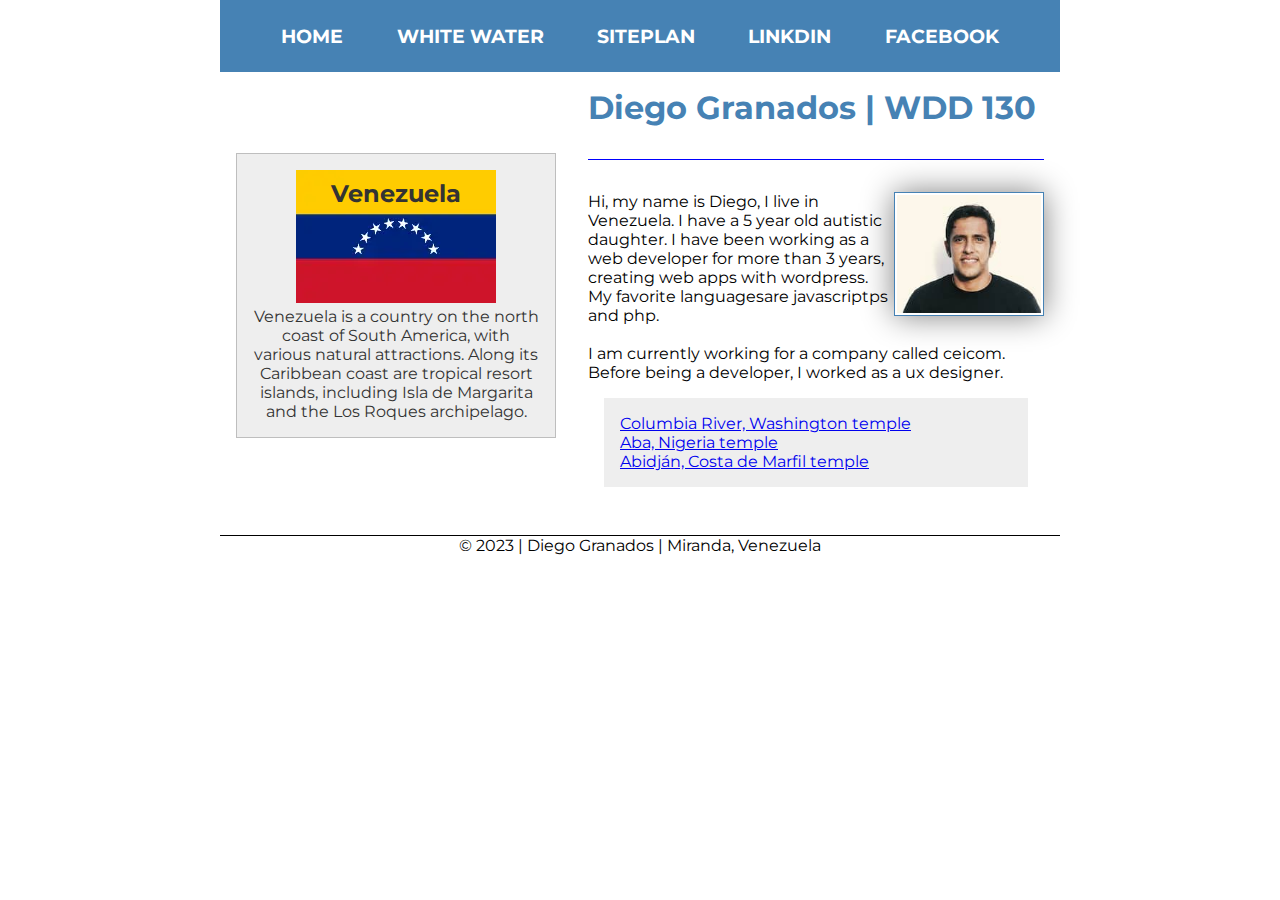
<file: index.html>
<!DOCTYPE html>
<html lang="en">
  <head>
    <meta charset="UTF-8">
    <meta http-equiv="X-UA-Compatible" content="IE=edge">
    <meta name="viewport" content="width=device-width, initial-scale=1.0">
    <title>Diego Granados WDD 130</title>
    <meta
      name="description"
      content="This is the main page for the BYU wdd130 course, created by Diego Granados, "
    >
    <meta name="author" content="Diego Granados">
    <link rel="preconnect" href="https://fonts.googleapis.com">
    <link rel="preconnect" href="https://fonts.gstatic.com" crossorigin>
    <link
      href="https://fonts.googleapis.com/css2?family=Montserrat:wght@300;400;500;600;700;800;900&display=swap"
      rel="stylesheet"
    >
    <link rel="stylesheet" href="./styles/styles.css">
  </head>

  <body>
    <header>
      <nav>
        <a href="#">Home</a>
        <a href="wwr/">White Water</a>
        <a href="wwr/site-plan-rafting.html">Siteplan</a>
        <a
          href="https://www.linkedin.com/in/diego-granados-a3b480213/"
          target="_blank"
          >Linkdin</a
        >
        <a href="https://www.facebook.com/diegogranadoslares/" target="_blank"
          >Facebook</a
        >
      </nav>
    </header>
    <div class="grid">
      <main>
        <h1>Diego Granados | WDD 130</h1>
        <img src="images/profile.jpg" alt="Diego Granados" width="200">
        <p>
          Hi, my name is Diego, I live in Venezuela. I have a 5 year old
          autistic daughter. I have been working as a web developer for more
          than 3 years, creating web apps with wordpress. My favorite languages
          ​​are javascriptps and php.
        </p>
        <br>
        <p>
          I am currently working for a company called ceicom. Before being a
          developer, I worked as a ux designer.
        </p>
        <ul class="box">
          <li>
            <a
              href="https://www.churchofjesuschrist.org/temples/details/columbia-river-washington-temple"
              target="_blank"
              >Columbia River, Washington temple</a
            >
          </li>
          <li>
            <a
              href="https://www.churchofjesuschrist.org/temples/details/aba-nigeria-temple"
              target="_blank"
              >Aba, Nigeria temple</a
            >
          </li>
          <li>
            <a
              href="https://www.churchofjesuschrist.org/temples/details/abidjan-ivory-coast-temple"
              target="_blank"
              >Abidján, Costa de Marfil temple</a
            >
          </li>
        </ul>
      </main>
      <aside class="box">
        <h2>Venezuela</h2>
        <img src="images/venezuela-flag.webp" alt="Venezuela Flag">
        <p>
          Venezuela is a country on the north coast of South America, with
          various natural attractions. Along its Caribbean coast are tropical
          resort islands, including Isla de Margarita and the Los Roques
          archipelago.
        </p>
      </aside>
    </div>

    <footer>
      <p>&copy; 2023 | Diego Granados | Miranda, Venezuela</p>
    </footer>
  </body>
</html>
<!-- last modified: Jan 23th, 2024 -->
</file>
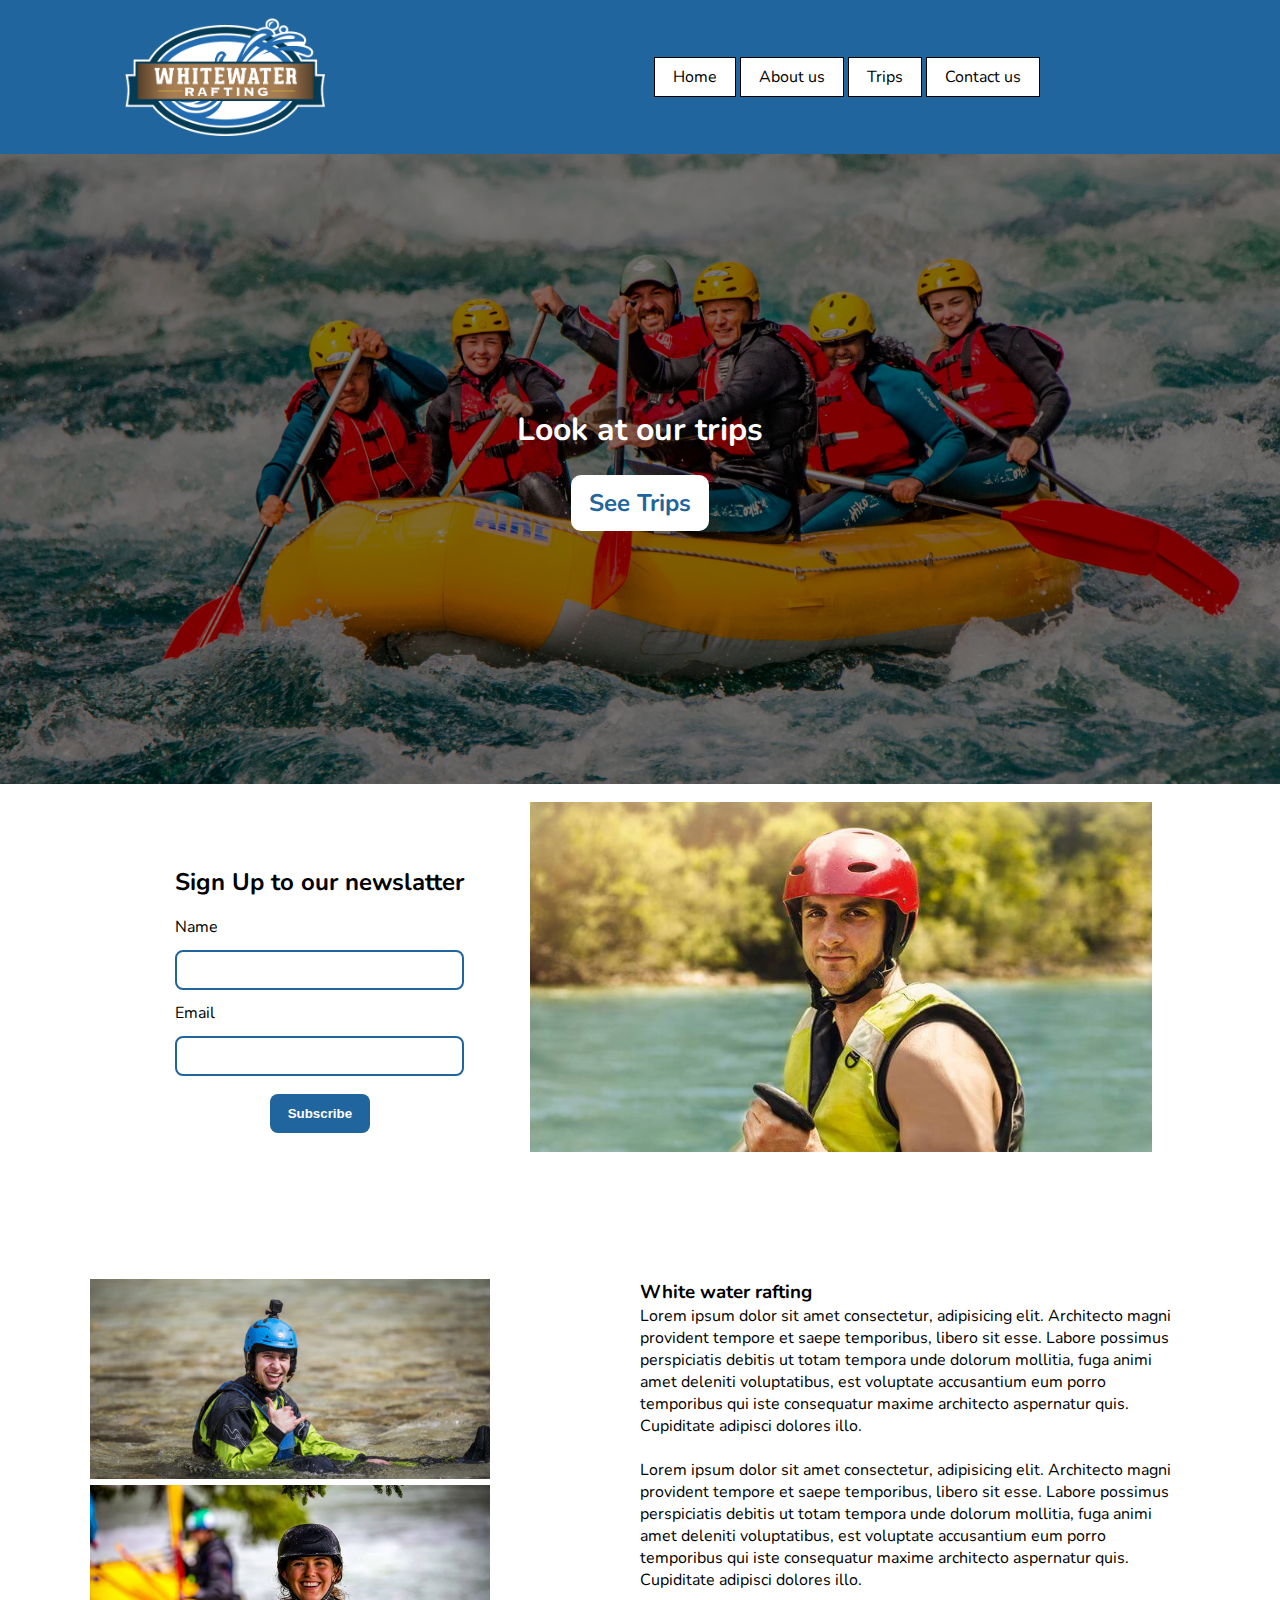
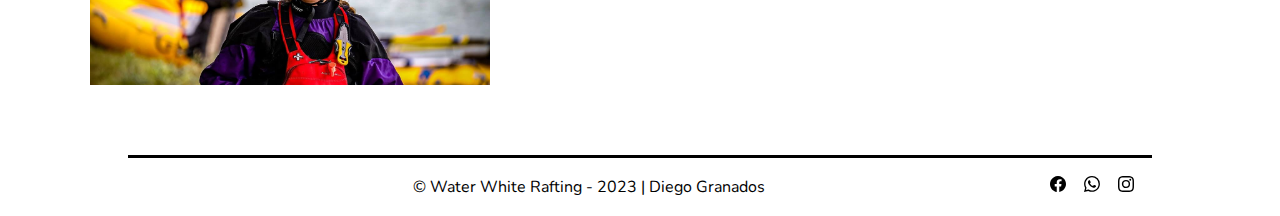
<file: wwr/index.html>
<!DOCTYPE html>
<html lang="en">
<head>
    <meta charset="UTF-8">
    <meta http-equiv="X-UA-Compatible" content="IE=edge">
    <meta name="viewport" content="width=device-width, initial-scale=1.0">
    <title>Whitewater Rafting</title>
    <link rel="stylesheet" href="styles/rafting.css">
    <meta name="description" content="Home Page">
    <meta name="author" content="Diego Granados">
</head>
<body>
    <header>
        <img src="./images/logo.png" alt="">
        <nav>
            <ul>
                <li><a href="index.html">Home</a></li>
                <li><a href="about.html">About us</a></li>
                <li><a href="trips.html">Trips</a></li>
                <li><a href="contact.html">Contact us</a></li>
            </ul>
        </nav>
    </header>
    <main>
        <div id="home">
            <div id="hero">
                <h1>Look at our trips</h1>
                <a href="#" class="btn-primary">See Trips</a>
                <div id="foreground"></div>
            </div>
            <section id="newslatter">    
                <form action="" class="y-padding">
                    <h2>Sign Up to our newslatter</h2>                                
                    <div class="input-fields">
                        <label for="name">Name</label>
                        <input type="text" id="name" name="name">
                        <label for="email">Email</label>
                        <input type="email" id="email" name="email">
                    </div>
                    <button type="submit">Subscribe</button>
                </form>   
                <figure>
                    <img src="./images/employees01.jpg" alt="">
                </figure>                     
            </section>
            <article id="grid-section" class="y-padding">
                <figure class="image-01">
                    <img src="./images/employees02.jpg" alt="">
                </figure>
                <figure class="image-02">
                    <img src="./images/employees03.jpg" alt="">
                </figure>
                <div>
                     <h3>White water rafting</h3>
                    <p>Lorem ipsum dolor sit amet consectetur, adipisicing elit. Architecto magni provident tempore et saepe temporibus, libero sit esse. Labore possimus perspiciatis debitis ut totam tempora unde dolorum mollitia, fuga animi amet deleniti voluptatibus, est voluptate accusantium eum porro temporibus qui iste consequatur maxime architecto aspernatur quis. Cupiditate adipisci dolores illo.</p>
                    <br>
                    <p>Lorem ipsum dolor sit amet consectetur, adipisicing elit. Architecto magni provident tempore et saepe temporibus, libero sit esse. Labore possimus perspiciatis debitis ut totam tempora unde dolorum mollitia, fuga animi amet deleniti voluptatibus, est voluptate accusantium eum porro temporibus qui iste consequatur maxime architecto aspernatur quis. Cupiditate adipisci dolores illo.</p>
                </div>
               
            </article>
        </div>
    </main>
    <footer>
        <p>&copy; Water White Rafting - 2023 | Diego Granados</p>
        <a href="https://www.facebook.com/" target="_blank"><img src="images/facebook.svg"
                alt="facebook logo icon"></a><a href="https://www.whatsapp.com/" target="_blank"><img
                src="images/whatsapp.svg" alt="whatsapp logo icon"></a><a href="https://www.instagram.com/"
            target="_blank"><img src="images/instagram.svg" alt="instagram logo icon"></a>
    </footer>
</body>
</html>
</file>
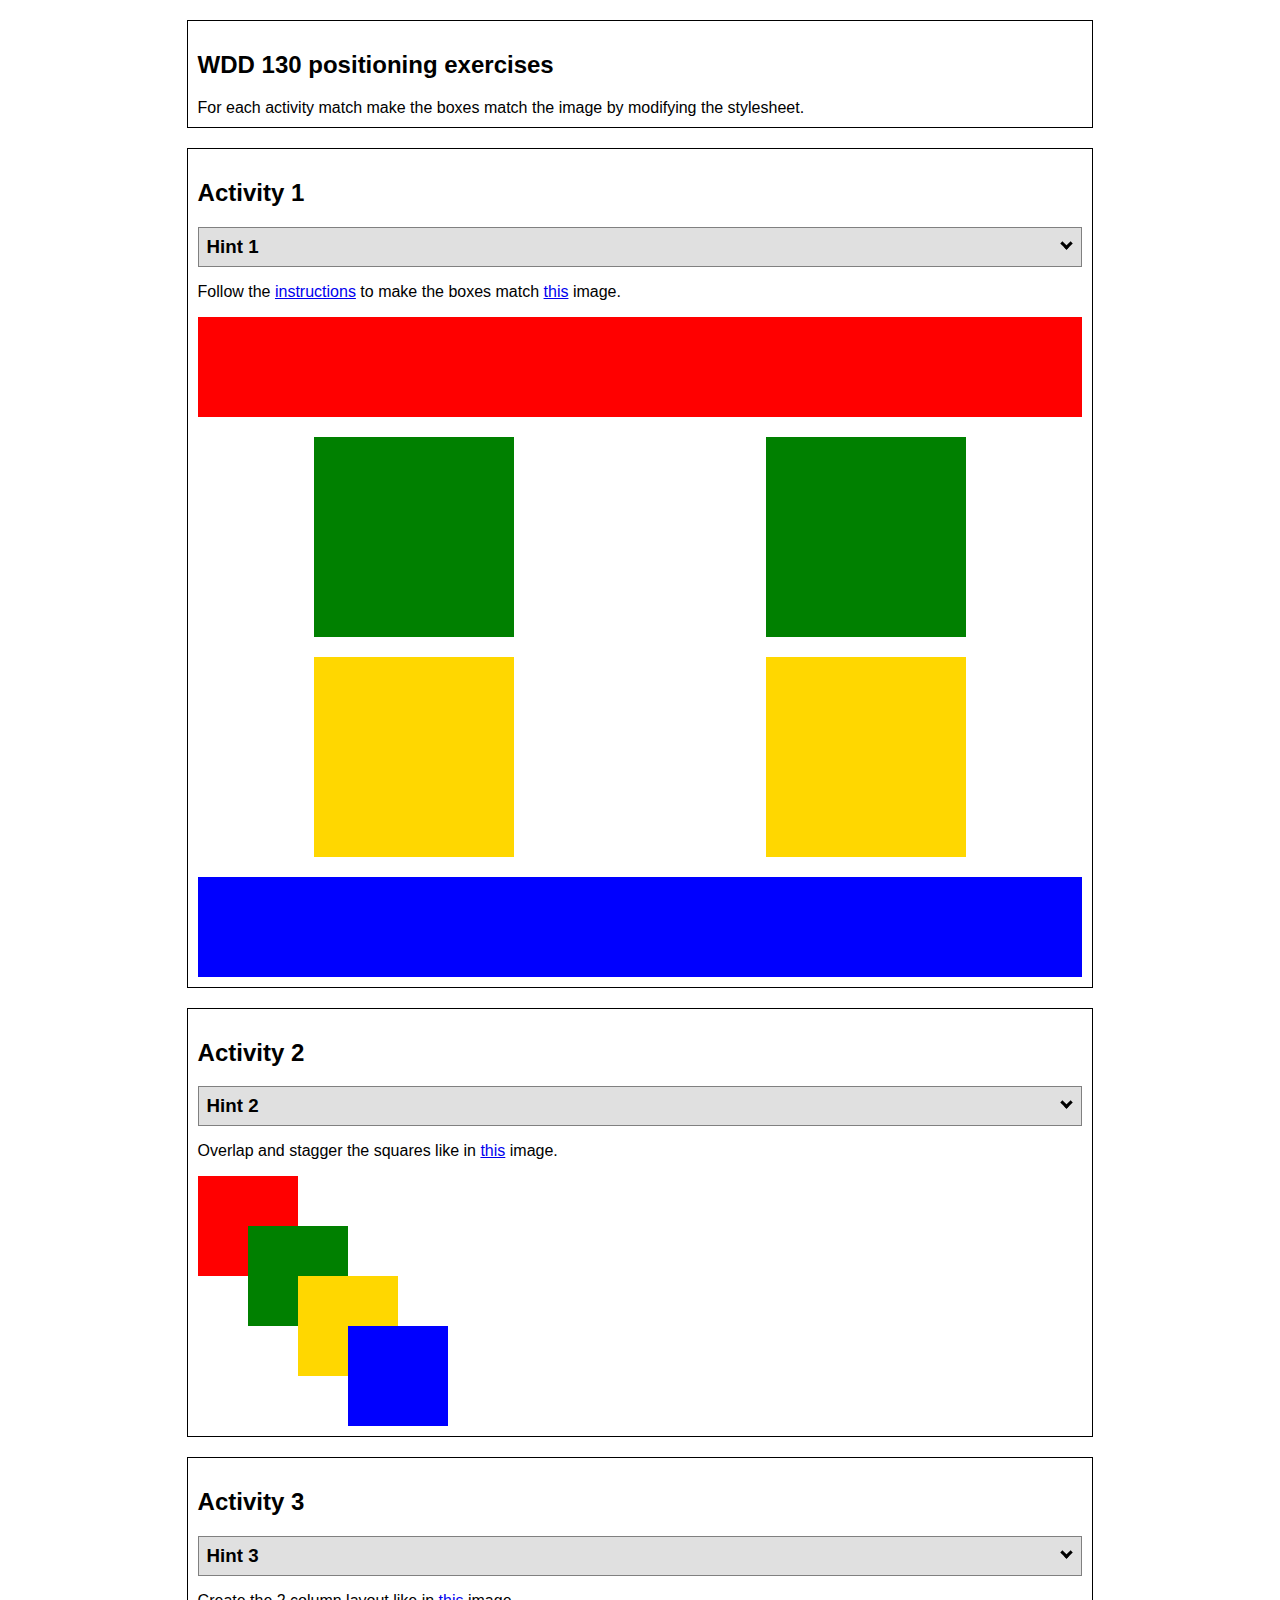
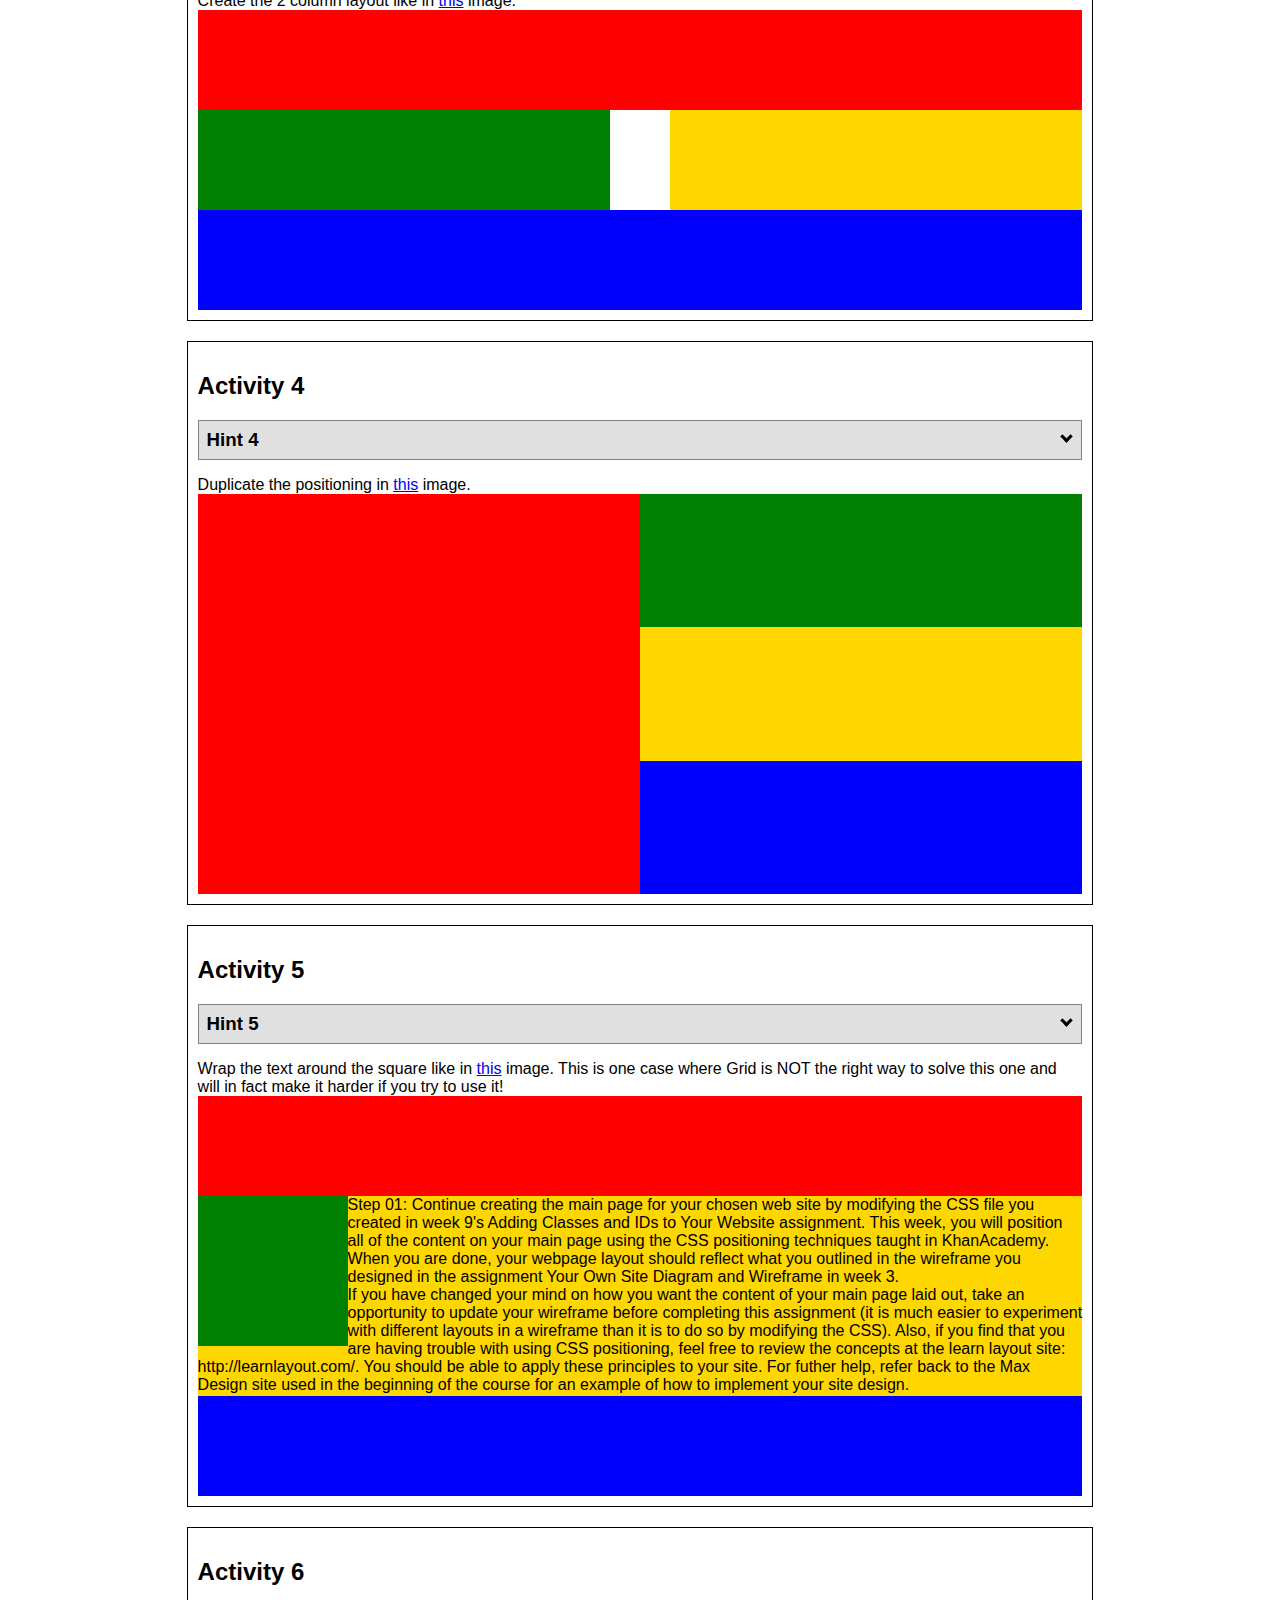
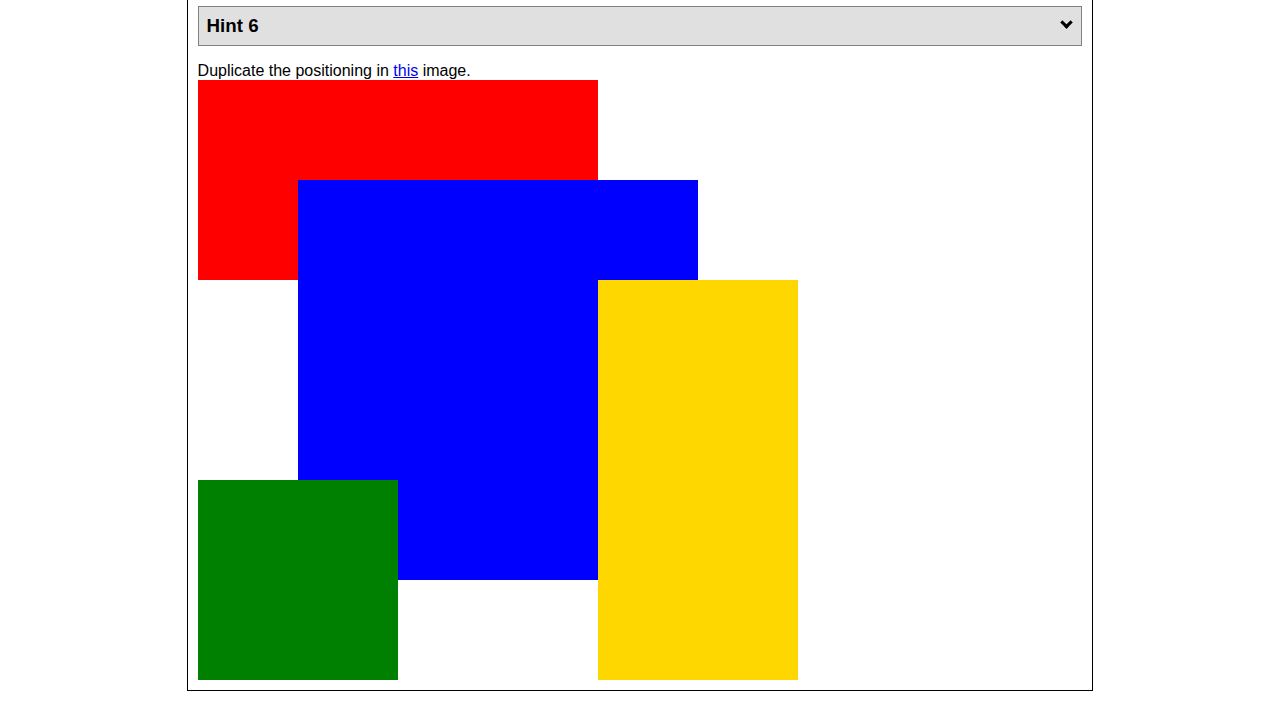
<file: positioning.html>
<!DOCTYPE html>
<html lang="en">
  <head>
    <!-- HTML - Name: positioning.html -->
    <title>Positioning Activity</title>
    <link rel="stylesheet" type="text/css" href="positionstyles.css" />
  </head>
  <body>
    <div class="activity">
      <h2>WDD 130 positioning exercises</h2>
      For each activity match make the boxes match the image by modifying the stylesheet.</div>
    <div class="activity">
      <h2>Activity 1</h2>
      <section class="hint"><input type="checkbox" ><i></i> <h3>Hint 1</h3><div><p>Check out the <a href="https://byui-wdd.github.io/wdd130/activities/w06-css-positioning.html" target="_blank">activity instructions</a> in Ilearn!</p></div></section>
      <p>Follow the <a href="https://byui-wdd.github.io/wdd130/activities/w06-css-positioning.html" target="_blank">instructions</a> to make the boxes match  <a href="https://byui-wdd.github.io/wdd130/images/example1.png" target="_blank">this</a> image.</p>
      <div class="content1" >
        <div class="red1" ></div>
        <div class="green1" ></div>
        <div class="green1" ></div>
        <div class="yellow1"></div>
        <div class="yellow1"></div>
        <div class="blue1"></div>
      </div>
    </div>
    <div class="activity">
      <h2>Activity 2</h2>
      <section class="hint"><input type="checkbox" > <h3>Hint 2</h3><i></i><div>
      <ul>
      <li>grid-template-columns: 50px 50px 50px 50px 50px </li></ul></div></section>
      <p>Overlap and stagger the squares like in <a href="https://byui-wdd.github.io/wdd130/images/example2.png" target="_blank">this</a> image.</p>
      <div class="content2" >
        <div class="red2" ></div>
        <div class="green2" ></div>
        <div class="yellow2"></div>
        <div class="blue2"></div>
      </div>
    </div>
    <div class="activity">
      <h2>Activity 3</h2>
      <section class="hint"><input type="checkbox" > <h3>Hint 3</h3><i></i><div><p>This one is going to be best solved with CSS Grid. Remember to make the boxes the right width first...then start moving them around. </p><h4>Properties used:</h4><ul><li>display:grid;</li><li>grid-template-columns:</li><li>grid-column-gap:</li>
        <li>grid-column:</li>  </ul></div></section>
      Create the 2 column layout like in <a href="https://byui-wdd.github.io/wdd130/images/example3.png" target="_blank">this</a>  image.
      <div class="content3" >
        <div class="red3" ></div>
        <div class="green3" ></div>
        <div class="yellow3"></div>
        <div class="blue3"></div>
      </div>
    </div>
    <div class="activity">
      <h2>Activity 4</h2>
      <section class="hint"><input type="checkbox" > <h3>Hint 4</h3><i></i><div><p>For the others we have been primarily concerned with width. For this one you will need to adjust height as well. </p><h4>Properties used:</h4><ul><li>display:grid;</li><li>grid-template-columns:</li><li>grid-row:</li></ul></div></section>
      Duplicate the positioning in <a href="https://byui-wdd.github.io/wdd130/images/example4.png" target="_blank">this</a> image. 
      <div class="content4" >
        <div class="red4" ></div>
        <div class="green4" ></div>
        <div class="yellow4"></div>
        <div class="blue4"></div>
      </div>
    </div>

    <div class="activity">
      <h2>Activity 5</h2>
      <section class="hint"><input type="checkbox" > <h3>Hint 5</h3><i></i><div><p>Grid is <strong>not</strong> the right way to do this.  In fact there is only one way to really do that...and that is with float. Remember that we float the thing we want the text to wrap around.  Also remember to start by making all the shapes the right size and shape.</p><h4>Properties used:</h4><ul><li>float: left;</li></ul></div></section>
      Wrap the text around the square like in <a href="https://byui-wdd.github.io/wdd130/images/example5.png" target="_blank">this</a> image. This is one case where Grid is NOT the right way to solve this one and will in fact make it harder if you try to use it!
      <div class="content5" >
        <div class="red5" ></div>
        <div class="green5" ></div>
        <div class="yellow5">Step 01: Continue creating the main page for your chosen web site by modifying the CSS file you created in week 9's Adding Classes and IDs to Your Website assignment. This week, you will position all of the content on your main page using the CSS positioning techniques taught in KhanAcademy. When you are done, your webpage layout should reflect what you outlined in the wireframe you designed in the assignment Your Own Site Diagram and Wireframe in week 3. <br />
          If you have changed your mind on how you want the content of your main page laid out, take an opportunity to update your wireframe before completing this assignment (it is much easier to experiment with different layouts in a wireframe than it is to do so by modifying the CSS). Also, if you find that you are having trouble with using CSS positioning, feel free to review the concepts at the learn layout site: http://learnlayout.com/. You should be able to apply these principles to your site. For futher help, refer back to the Max Design site used in the beginning of the course for an example of how to implement your site design.</div>
        <div class="blue5"></div>
      </div>
    </div>
    <div class="activity">
      <h2>Activity 6</h2>
      <section class="hint"><input type="checkbox" > <h3>Hint 6</h3><i></i><div><p>This one is all about visualizing the grid behind the layout. If you are having a hard time doing that first: all the sizes are even multiples of 100, and second here is another example with the lines drawn: <a href="https://byui-wdd.github.io/wdd130/images/example6-hint.png" target="_blank">example 6 with lines</a>. For this one you will find it easiest if you use px for the column width. You can also use <kbd>z-index</kbd> to control the element layering.    </p><h4>Properties used:</h4><ul><li>display:grid;</li><li>grid-template-columns:</li><li>grid-column:</li><li>grid-row:</li><li><a href="https://www.w3schools.com/cssref/pr_pos_z-index.asp" target="_blank">z-index:</a></li></ul></div></section>
      Duplicate the positioning in <a href="https://byui-wdd.github.io/wdd130/images/example6.png" target="_blank">this</a> image.
      <div class="content6" >
        <div class="red6" ></div>
        <div class="green6" ></div>
        <div class="yellow6"></div>
        <div class="blue6"></div>
      </div>
    </div>
  </body>
</html>
</file>
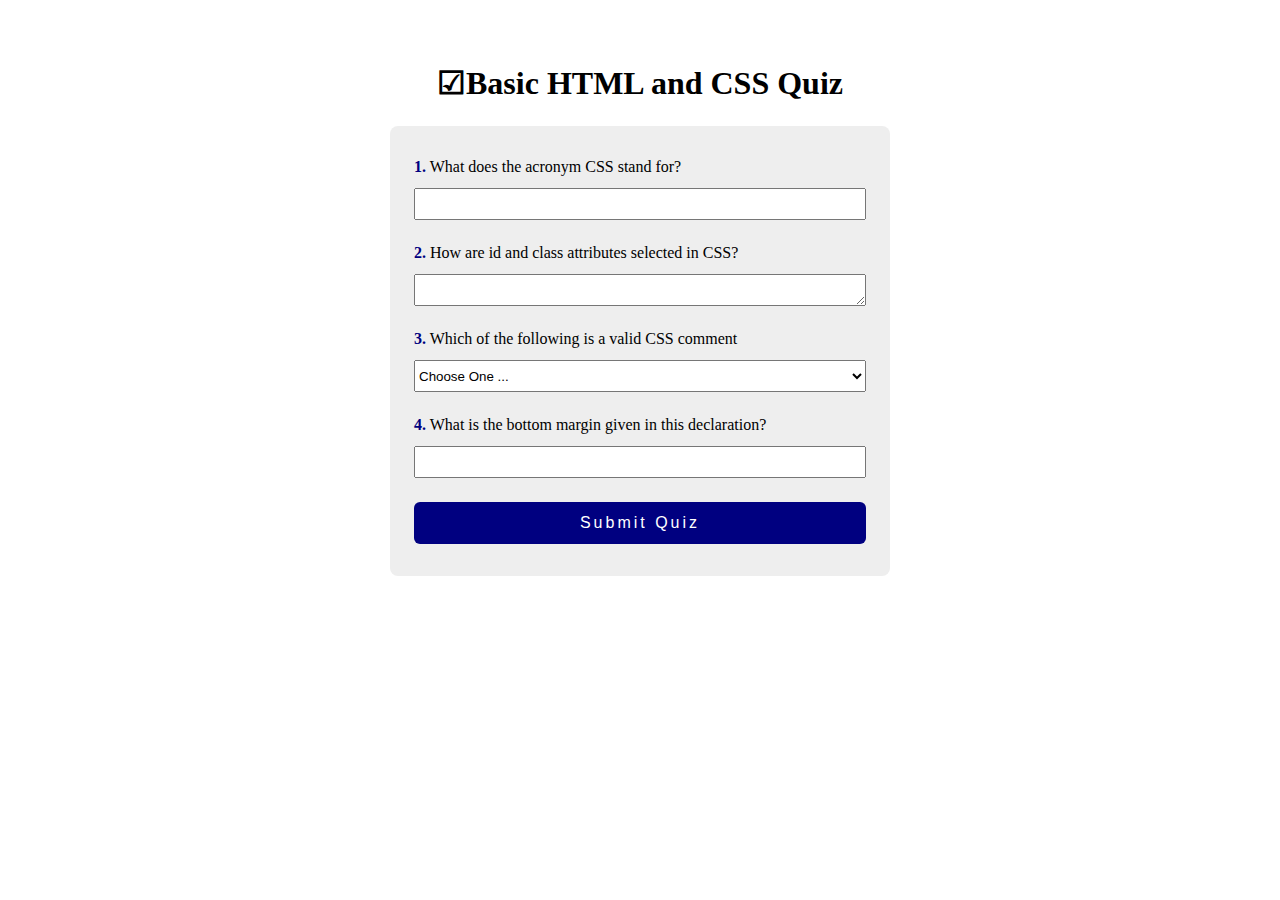
<file: quiz.html>
<!DOCTYPE html>
<html lang="en">

<head>
    <meta charset="UTF-8">
    <meta http-equiv="X-UA-Compatible" content="IE=edge">
    <meta name="viewport" content="width=device-width, initial-scale=1.0">
    <title>HTML, CSS, and Quiz</title>
    <link rel="stylesheet" href="styles/quiz.css">
    <meta name="description" content="Simple Quiz Form.">
    <meta name="author" content="Diego Granados">
</head>

<body>
    <h1>&#x2611;Basic HTML and CSS Quiz</h1>
    <form action="/">
        <label for="q1"><span class="bb-text">1.</span> What does the acronym CSS stand for?</label>
        <input type="text" name="q1" id="q1">
        <label for="q2"><span class="bb-text">2.</span> How are id and class attributes selected in CSS?</label>
        <textarea name="q2" id="q2"></textarea>
        <label for="q3"><span class="bb-text">3.</span> Which of the following is a valid CSS comment</label>
        <select name="q3" id="q3">
            <option value="" selected disabled>Choose One ...</option>
            <option value="value1">&lt;!-- this is a comment --&gt;</option>
            <option value="value2">/* this is a comment */</option>
            <option value="value3"># this is a comment</option>
        </select>
        <label for="q4"><span class="bb-text">4.</span> What is the bottom margin given in this declaration?</label>
        <input type="number" name="q4" id="q4">
        <button type="submit">Submit Quiz</button>
    </form>
</body>

</html>
</file>
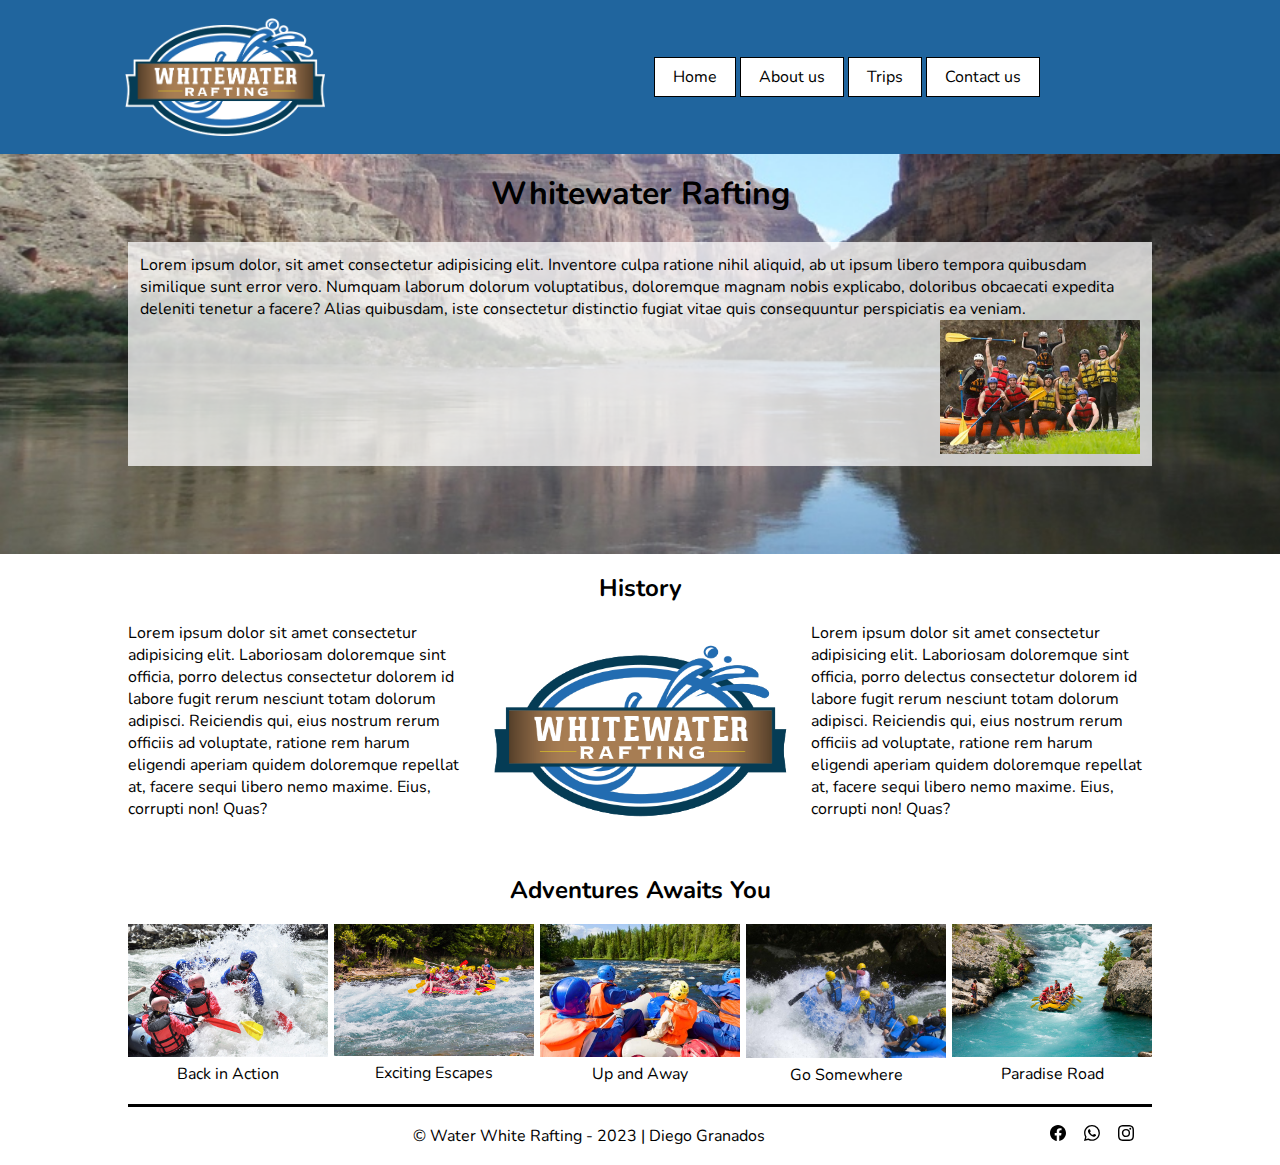
<file: wwr/about.html>
<!DOCTYPE html>
<html lang="en">
  <head>
    <meta charset="UTF-8" />
    <meta http-equiv="X-UA-Compatible" content="IE=edge" />
    <meta name="viewport" content="width=device-width, initial-scale=1.0" />
    <title>About Us - Whitewater Rafting</title>
    <link rel="stylesheet" href="styles/rafting.css" />
    <meta
      name="description"
      content="page to inform users about the company History and services."
    />
    <meta name="author" content="Diego Granados" />
  </head>

  <body>
    <header>
      <img src="./images/logo.png" alt="" />

      <nav>
        <ul>
          <li><a href="index.html">Home</a></li>
          <li><a href="about.html">About us</a></li>
          <li><a href="trips.html">Trips</a></li>
          <li><a href="contact.html">Contact us</a></li>
        </ul>
      </nav>
    </header>
    <main>
      <div class="hero">
        <h1>Whitewater Rafting</h1>
        <article>
          <p>
            Lorem ipsum dolor, sit amet consectetur adipisicing elit. Inventore
            culpa ratione nihil aliquid, ab ut ipsum libero tempora quibusdam
            similique sunt error vero. Numquam laborum dolorum voluptatibus,
            doloremque magnam nobis explicabo, doloribus obcaecati expedita
            deleniti tenetur a facere? Alias quibusdam, iste consectetur
            distinctio fugiat vitae quis consequuntur perspiciatis ea veniam.
          </p>
          <figure>
            <img
              src="images/happy-people.jpg"
              alt="Group of people happy posing to camera after rafting"
            />
          </figure>
        </article>
      </div>
      <section class="history">
        <h2>History</h2>
        <p>
          Lorem ipsum dolor sit amet consectetur adipisicing elit. Laboriosam
          doloremque sint officia, porro delectus consectetur dolorem id labore
          fugit rerum nesciunt totam dolorum adipisci. Reiciendis qui, eius
          nostrum rerum officiis ad voluptate, ratione rem harum eligendi
          aperiam quidem doloremque repellat at, facere sequi libero nemo
          maxime. Eius, corrupti non! Quas?
        </p>
        <img src="images/logo.png" alt="" />
        <p>
          Lorem ipsum dolor sit amet consectetur adipisicing elit. Laboriosam
          doloremque sint officia, porro delectus consectetur dolorem id labore
          fugit rerum nesciunt totam dolorum adipisci. Reiciendis qui, eius
          nostrum rerum officiis ad voluptate, ratione rem harum eligendi
          aperiam quidem doloremque repellat at, facere sequi libero nemo
          maxime. Eius, corrupti non! Quas?
        </p>
      </section>
      <section class="adventures">
        <h2>Adventures Awaits You</h2>
        <div class="adventures_pics">
          <figure>
            <img
              src="images/rafting-01.jpg"
              alt="group of people rafting in troubled waters"
            />
            <figcaption>Back in Action</figcaption>
          </figure>
          <figure>
            <img
              src="images/rafting-02.jpg"
              alt="group of people rafting in calm water"
            />
            <figcaption>Exciting Escapes</figcaption>
          </figure>
          <figure>
            <img
              src="images/rafting-03.jpg"
              alt="group of people rafting in troubled waters"
            />
            <figcaption>Up and Away</figcaption>
          </figure>
          <figure>
            <img
              src="images/rafting-04.jpg"
              alt="group of people rafting in troubled waters"
            />
            <figcaption>Go Somewhere</figcaption>
          </figure>
          <figure>
            <img
              src="images/rafting-05.jpg"
              alt="group of people rafting in calm water down the river"
            />
            <figcaption>Paradise Road</figcaption>
          </figure>
        </div>
      </section>
    </main>
    <footer>
      <p>&copy; Water White Rafting - 2023 | Diego Granados</p>
      <a href="https://www.facebook.com/" target="_blank"
        ><img src="images/facebook.svg" alt="facebook logo icon" /></a
      ><a href="https://www.whatsapp.com/" target="_blank"
        ><img src="images/whatsapp.svg" alt="whatsapp logo icon" /></a
      ><a href="https://www.instagram.com/" target="_blank"
        ><img src="images/instagram.svg" alt="instagram logo icon"
      /></a>
    </footer>
  </body>
</html>
</file>
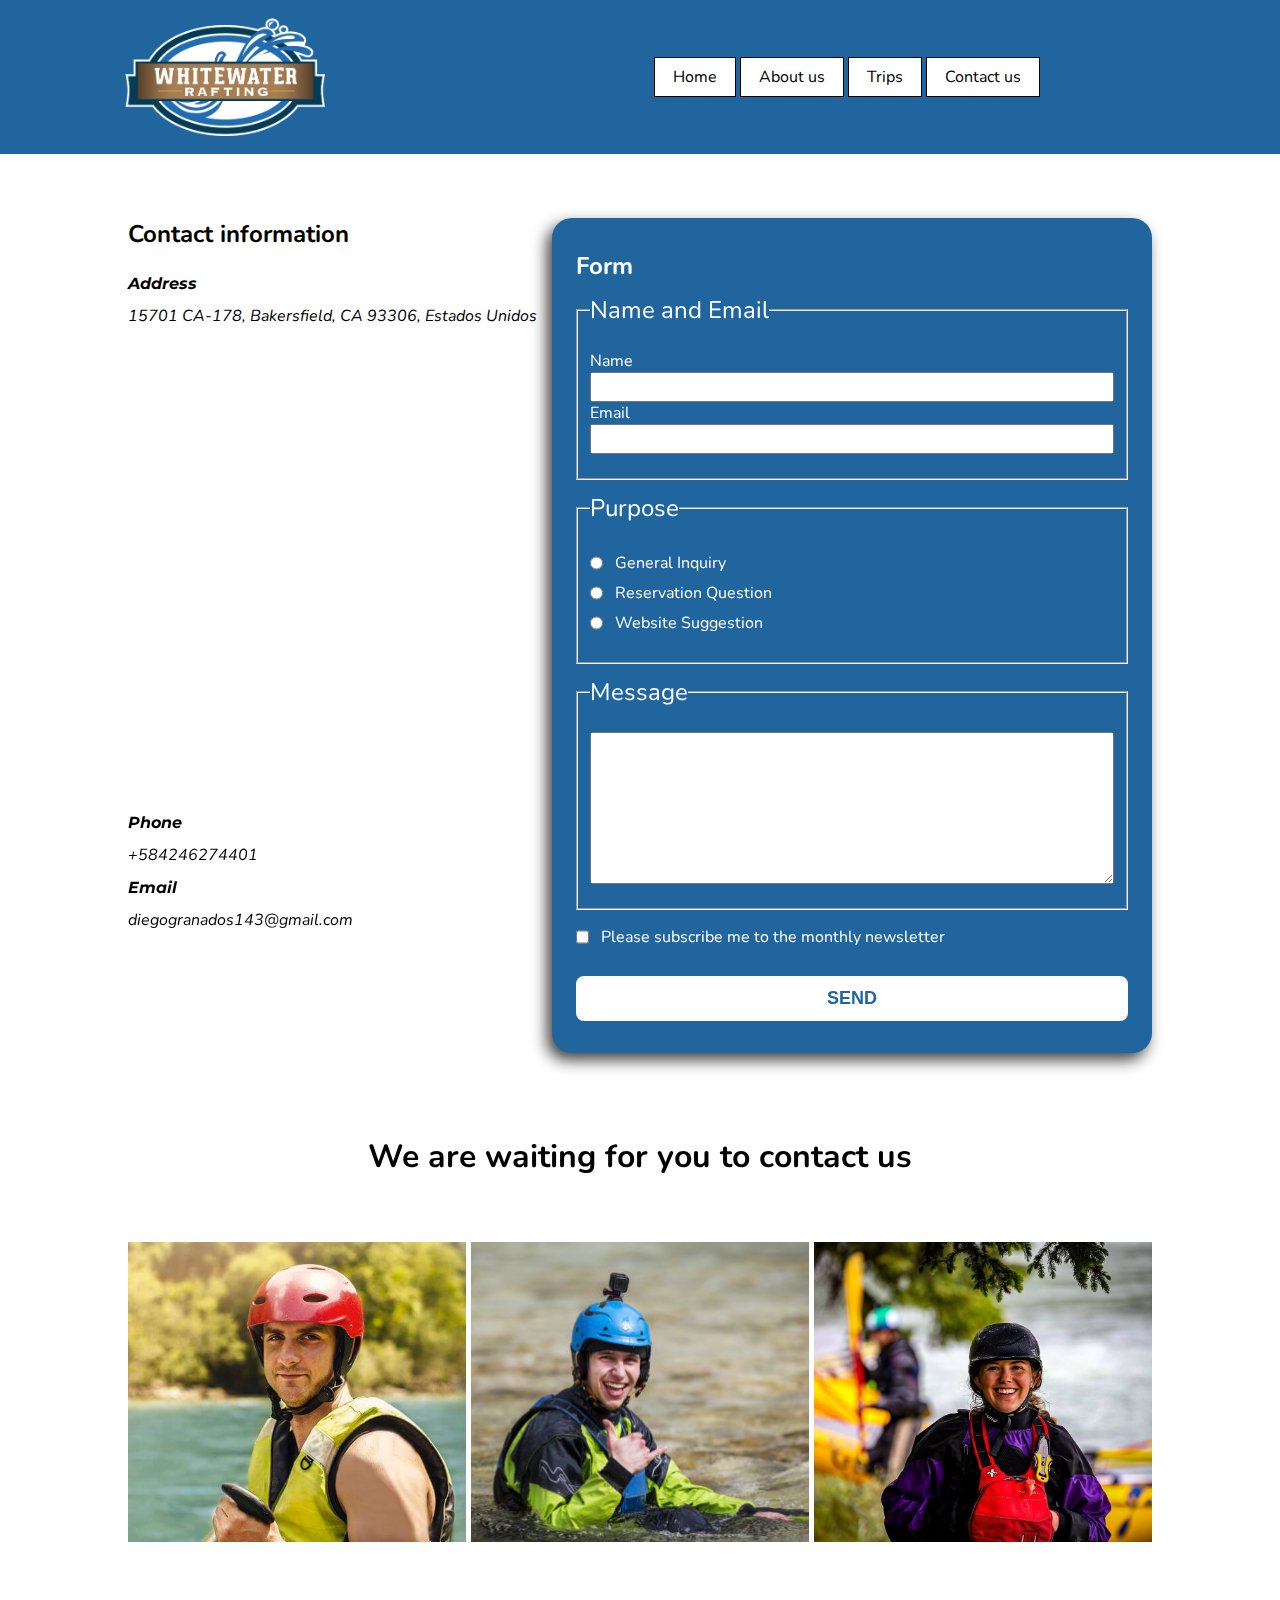
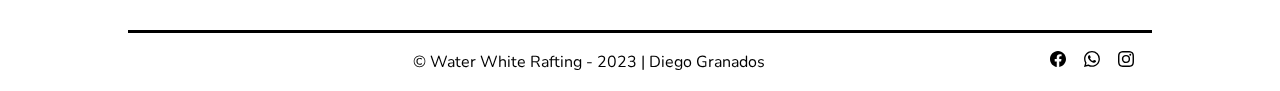
<file: wwr/contact.html>
<!DOCTYPE html>
<html lang="en">
<head>
    <meta charset="UTF-8">
    <meta http-equiv="X-UA-Compatible" content="IE=edge">
    <meta name="viewport" content="width=device-width, initial-scale=1.0">
    <title>Contact Whitewater Rafting</title>
    <link rel="stylesheet" href="styles/rafting.css">
    <meta name="description" content="Page for the user to contact the company.">
    <meta name="author" content="Diego Granados">
</head>
<body>
    <header>
        <img src="./images/logo.png" alt="">
        <nav>
            <ul>
                <li><a href="index.html">Home</a></li>
                <li><a href="about.html">About us</a></li>
                <li><a href="trips.html">Trips</a></li>
                <li><a href="contact.html">Contact us</a></li>
            </ul>
        </nav>
    </header>
    <main>
        <div id="contact-page">
            <div class="information-column">
                <h2>Contact information</h2>
                <address>
                    <span class="info-header">Address</span>
                    <p>15701 CA-178, Bakersfield, CA 93306, Estados Unidos</p>
                    <iframe
                        src="https://www.google.com/maps/embed?pb=!1m18!1m12!1m3!1d3251.215133193555!2d-118.81873549999999!3d35.4247004!2m3!1f0!2f0!3f0!3m2!1i1024!2i768!4f13.1!3m3!1m2!1s0x80ea7180b2f54c37%3A0xaef0fcc2b75c909d!2s15701%20CA-178%2C%20Bakersfield%2C%20CA%2093306%2C%20EE.%20UU.!5e0!3m2!1ses-419!2sve!4v1677972224210!5m2!1ses-419!2sve"
                        width="600" height="450" style="border:0;" allowfullscreen="" loading="lazy"
                        referrerpolicy="no-referrer-when-downgrade"></iframe>
                    <span class="info-header">Phone</span>
                    <span>+584246274401</span>
                    <span class="info-header">Email</span>
                    <span>diegogranados143@gmail.com</span>
                </address>
            </div>
            <div class="form-column">
                <h2>Form</h2>
                <form action="">
                    <fieldset>
                        <legend>Name and Email</legend>
                        <label for="name">Name</label>
                        <input type="text" name="name" id="name">
                        <label for="email">Email</label>
                        <input type="email" name="email" id="email">
                    </fieldset>
                    <fieldset id="purpose">
                        <legend>Purpose</legend>
                        <div>
                            <input type="radio" id="purposeChoice1" name="purpose" value="General Inquiry">
                            <label for="purposeChoice1">General Inquiry</label>
                        </div>
                        <div>
                            <input type="radio" id="purposeChoice2" name="purpose" value="Reservation Question">
                            <label for="purposeChoice2">Reservation Question</label>
                        </div>
                        <div>
                            <input type="radio" id="purposeChoice3" name="purpose" value="Website Suggestion">
                            <label for="purposeChoice3">Website Suggestion</label>
                        </div>
                    </fieldset>
                    <fieldset>
                        <legend>Message</legend>
                        <textarea name="message" id="message" rows="10"></textarea>
                    </fieldset>
                    <div id="checkbox-container">
                        <input type="checkbox" id="newsletter" value="subscribe">
                        <label for="newsletter">Please subscribe me to the monthly newsletter</label>
                    </div>
                    <div>
                        <button type="submit">Send</button>
                    </div>
                </form>
            </div>
        </div>
        <section id="employees">
            <h3>We are waiting for you to contact us</h3>
            <div class="image-container">
                <figure>
                    <img src="./images/employees01.jpg" alt="">
                </figure>
                <figure>
                    <img src="./images/employees02.jpg" alt="">
                </figure>
                <figure>
                    <img src="./images/employees03.jpg" alt="">
                </figure>
            </div>
        </section>
    </main>
    <footer>
        <p>&copy; Water White Rafting - 2023 | Diego Granados</p>
        <a href="https://www.facebook.com/" target="_blank"><img src="images/facebook.svg"
                alt="facebook logo icon"></a><a href="https://www.whatsapp.com/" target="_blank"><img
                src="images/whatsapp.svg" alt="whatsapp logo icon"></a><a href="https://www.instagram.com/"
            target="_blank"><img src="images/instagram.svg" alt="instagram logo icon"></a>
    </footer>
</body>

</html>
</file>
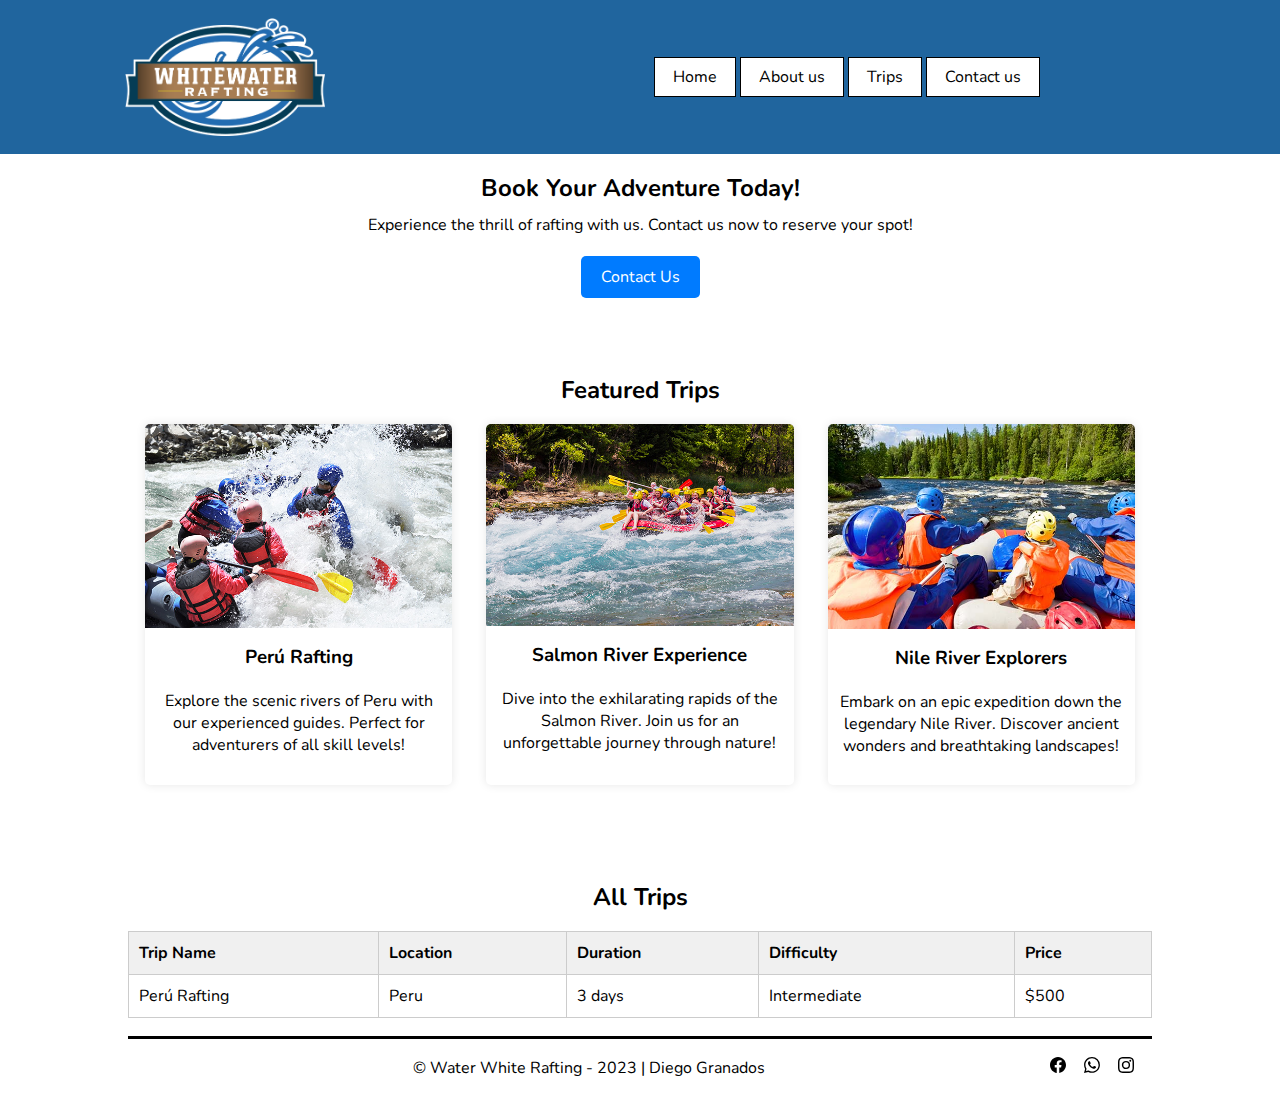
<file: wwr/trips.html>
<!DOCTYPE html>
<html lang="en">
  <head>
    <meta charset="UTF-8">
    <meta http-equiv="X-UA-Compatible" content="IE=edge">
    <meta name="viewport" content="width=device-width, initial-scale=1.0">
    <title>Whitewater Rafting | Trips</title>
    <link rel="stylesheet" href="styles/rafting.css">
    <meta name="description" content="Trips Page">
    <meta name="author" content="Diego Granados">
  </head>
  <body>
    <header>
      <img src="./images/logo.png" alt="" />
      <nav>
        <ul>
          <li><a href="index.html">Home</a></li>
          <li><a href="about.html">About us</a></li>
          <li><a href="trips.html">Trips</a></li>
          <li><a href="contact.html">Contact us</a></li>
        </ul>
      </nav>
    </header>
    <main id="trips">
      <!-- Call to Action -->
      <section class="cta">
        <h2>Book Your Adventure Today!</h2>
        <p>
          Experience the thrill of rafting with us. Contact us now to reserve
          your spot!
        </p>
        <a href="contact.html" class="btn">Contact Us</a>
      </section>

      <!-- Trip Descriptions -->
      <section>
        <h2>Featured Trips</h2>
        <div class="trip-description">
          <div class="trip">
            <img src="images/rafting-01.jpg" alt="Trip 1">
            <h3>Perú Rafting</h3>
            <p>
              Explore the scenic rivers of Peru with our experienced guides.
              Perfect for adventurers of all skill levels!
            </p>
          </div>
          <div class="trip">
            <img src="images/rafting-02.jpg" alt="Trip 2">
            <h3>Salmon River Experience</h3>
            <p>
              Dive into the exhilarating rapids of the Salmon River. Join us for
              an unforgettable journey through nature!
            </p>
          </div>
          <div class="trip">
            <img src="images/rafting-03.jpg" alt="Trip 3">
            <h3>Nile River Explorers</h3>
            <p>
              Embark on an epic expedition down the legendary Nile River.
              Discover ancient wonders and breathtaking landscapes!
            </p>
          </div>
        </div>
      </section>

      <!-- Table Outlining Available Trips -->
      <section class="trip-table">
        <h2>All Trips</h2>
        <table>
          <tr>
            <th>Trip Name</th>
            <th>Location</th>
            <th>Duration</th>
            <th>Difficulty</th>
            <th>Price</th>
          </tr>
          <tr>
            <td>Perú Rafting</td>
            <td>Peru</td>
            <td>3 days</td>
            <td>Intermediate</td>
            <td>$500</td>
          </tr>
          <!-- Additional trip rows -->
        </table>
      </section>
    </main>
    <footer>
      <p>&copy; Water White Rafting - 2023 | Diego Granados</p>
      <a href="https://www.facebook.com/" target="_blank"
        ><img src="images/facebook.svg" alt="facebook logo icon"></a
      ><a href="https://www.whatsapp.com/" target="_blank"
        ><img src="images/whatsapp.svg" alt="whatsapp logo icon"></a
      ><a href="https://www.instagram.com/" target="_blank"
        ><img src="images/instagram.svg" alt="instagram logo icon"></a>
    </footer>
  </body>
</html>
</file>
<file: styles/styles.css>
* {
  margin: 0;
  padding: 0;
  box-sizing: border-box;
}

body {
  font-family: "Montserrat", sans-serif;
  font-size: 16px;
}

header,
footer,
.grid {
  max-width: 840px;
  margin: 0 auto;
}

nav {
  background-color: steelblue;
  padding: 1rem;
  display: flex;
  justify-content: space-evenly;
  align-items: center;
}

nav a {
  color: #fff;
  display: block;
  padding: 0.5rem;
  text-decoration: none;
  font-size: 1.2rem;
  font-weight: 700;
  text-transform: uppercase;
  text-align: center;
}

h1 {
  color: steelblue;
  border-bottom: 1px solid blue;
  margin-bottom: 1em;
  padding-bottom: 1em;
}

main img {
  width: 150px;
  height: auto;
  border: 1px solid steelblue;
  padding: 2px;
  box-shadow: 0 0 30px gray;
  float: right;
}
p {
  padding: 0;
}

ul {
  list-style: none;
}

aside {
  width: 20em;
  border: 1px solid rgba(0, 0, 0, 0.2); /* why use rgba instead of hex here? */
  color: #333;
  text-align: center;
  position: relative;
  margin: 1rem;
  padding: 1rem;
  background-color: #eee;
}

aside img {
  width: 200px;
  height: auto;
}

aside h2 {
  position: absolute;
  right: 0;
  left: 0;
  top: 25px;
}

footer {
  margin-top: 1em;
  border-top: 1px solid #000;
  text-align: center;
}

/* Class Selectors */

.box {
  margin: 1rem;
  padding: 1rem;
  background-color: #eee;
}

.grid {
  display: grid;
  align-items: center;
}

main {
  grid-column: 2/3;
  margin: 1rem;
}

aside {
  width: 20rem;
  position: relative;
  grid-area: 1 / 1 / 2 / 2;
}
</file>
<file: wwr/styles/rafting.css>
@import url("https://fonts.googleapis.com/css2?family=Montserrat:wght@300;400;500;600;700;800;900&family=Nunito:wght@200;300;400;500;600;700;800;900&display=swap");

:root {
  --primary-color: #20659e;
  --secondary-color: #7f5e3e;
  --accent1-color: #000000;
  --accent2-color: #fff;

  --heading-font: "Montserrat", sans-serif;
  --paragraph-font: "Nunito", sans-serif;

  --nav-background-color: var(--primary-color);
  --nav-link-color: var(--accent2-color);
  --nav-hover-link-color: var(--accent1-color);
  --nav-hover-background-color: var(--secondary-color);
}

* {
  margin: 0;
  padding: 0;
  box-sizing: border-box;
}

body {
  max-width: 1440px;
  font-family: var(--paragraph-font);
  margin: 0 auto;
}

header {
  background-color: var(--primary-color);
  display: grid;
  grid-template-columns: 1fr 2fr;
  grid-template-rows: 1fr;
  padding: 18px;
}

header img {
  width: 200px;
  height: auto;
  justify-self: center;
}

header nav {
  display: flex;
  justify-content: center;
  align-items: center;
}

header nav ul li {
  display: inline;
  background-color: var(--accent2-color);
  padding: 8px 18px;
  border: 1px solid var(--accent1-color);
  transition: 0.8s;
  margin: 0;
}

header nav ul li:hover {
  background-color: var(--secondary-color);
  border: none;
  color: var(--accent2-color);
}

a {
  text-decoration: none;
  color: inherit;
}

.hero {
  position: relative;
  background-image: url(../images/hero-img.jpeg);
  background-repeat: no-repeat;
  background-size: cover;
  height: 400px;
}

.hero h1,
.hero article {
  position: absolute;
}

.hero h1 {
  left: 0;
  right: 0;
  top: 18px;
  margin: auto;
  width: fit-content;
  height: fit-content;
}

.hero article {
  background-color: rgba(255, 255, 255, 0.75);
  left: 0;
  right: 0;
  top: 0px;
  bottom: 0;
  margin: auto;
  width: 80%;
  height: fit-content;
  padding: 12px;
}

.hero article img {
  float: right;
  width: 200px;
}

section,
footer {
  max-width: 80vw;
  margin: 0 auto;
}

section {
  padding: 18px 0;
  text-align: center;
}

section h2,
section p {
  margin-bottom: 18px;
}

footer {
  display: grid;
  grid-template: 1fr / 90% 1fr 1fr 1fr;
  border-top: 3px solid var(--accent1-color);
  padding: 18px 0;
}

footer p {
  grid-column: 1/2;
  text-align: center;
}

section.history {
  display: grid;
  grid-template-columns: 1fr 1fr 1fr;
  grid-template-rows: 50px 1fr;
}

section.history h2 {
  grid-column: 1/5;
}

section.history img {
  width: 300px;
}

section.history img,
section.history p {
  align-self: center;
  justify-self: center;
  text-align: start;
}

section.adventures {
  display: flex;
  justify-content: center;
  flex-direction: column;
}

section.adventures .adventures_pics {
  display: flex;
  justify-content: space-between;
}

section.adventures .adventures_pics figure img {
  width: 200px;
}

#contact-page {
  max-width: 80vw;
  margin: 0 auto;
  display: flex;
  justify-content: space-between;
  padding: 64px 0;
}

#contact-page .information-column h2 {
  margin-bottom: 24px;
}

#contact-page .information-column iframe {
  width: 100%;
  margin-bottom: 12px;
}

#contact-page .information-column address {
  display: flex;
  flex-direction: column;
  gap: 12px;
}

#contact-page .information-column address .info-header {
  font-family: var(--heading-font);
  font-weight: bold;
}

#contact-page .form-column {
  background-color: var(--primary-color);
  padding: 32px 24px;
  border-radius: 20px;
  -webkit-box-shadow: -5px 7px 15px 0px rgba(0, 0, 0, 0.75);
  -moz-box-shadow: -5px 7px 15px 0px rgba(0, 0, 0, 0.75);
  box-shadow: -5px 7px 15px 0px rgba(0, 0, 0, 0.75);
  width: 600px;
}

#contact-page .form-column label,
#contact-page .form-column legend,
#contact-page .form-column h2 {
  color: var(--accent2-color);
}
#contact-page .form-column legend {
  font-size: 24px;
}

#contact-page .form-column h2 {
  margin-bottom: 12px;
}

#contact-page .form-column fieldset {
  padding: 24px 12px;
  margin-bottom: 12px;
  display: flex;
  flex-direction: column;
}

#contact-page .form-column textarea {
  width: 100%;
}

#contact-page .form-column input {
  height: 30px;
}

#purpose div,
#checkbox-container {
  display: flex;
  align-items: center;
  gap: 12px;
}

#contact-page .form-column div button {
  background-color: var(--accent2-color);
  width: 100%;
  border: none;
  padding: 12px 0;
  margin-top: 24px;
  border-radius: 8px;
  color: var(--primary-color);
  font-weight: bold;
  font-size: 18px;
  text-transform: uppercase;
  cursor: pointer;
  transition: ease all 0.5s;
}

#contact-page .form-column div button:hover {
  background-color: var(--secondary-color);
  color: var(--accent2-color);
}

#employees h3 {
  font-size: 32px;
}

#employees .image-container {
  padding: 64px 0;
  display: flex;
  justify-content: space-between;
}

#employees .image-container figure {
  width: 33%;
}

#employees .image-container figure img {
  width: 100%;
  height: 300px;
  object-fit: cover;
}

#home #hero {
  background-image: url('../images/raf.webp');
  background-repeat: no-repeat;
  background-size: cover;
  background-position: center center;
  width: 100%;
  height: 70vh;
  position: relative;
  display: flex;
  align-items: center;
  justify-content: center;
  flex-direction: column;
  gap: 24px;
}

#home #hero #foreground {
  position: absolute;
  top: 0;
  bottom: 0;
  left: 0;
  right: 0;
  background-color: rgb(0, 0, 0);
  width: 100%;
  height: 100%;
  opacity: 0.5;
}

.btn-primary {
  background-color: var(--accent2-color);
  color: var(--primary-color);
  padding: 12px 18px;
  font-weight: bold;
  font-size: 24px;
  border-radius: 10px;
  z-index: 1;
  transition: all ease 0.5s;
}

.btn-primary:hover {
  -webkit-box-shadow: 0px 2px 29px 0px rgba(0,0,255,1);
  -moz-box-shadow: 0px 2px 29px 0px rgba(0,0,255,1);
  box-shadow: 0px 2px 29px 0px rgba(0,0,255,1);
}

#home #hero h1 {
  color: var(--accent2-color);
  z-index: 1;
}

#home form {
  margin: 0 auto;
  max-width: 1100px;
}

#home form fieldset {
 padding: 24px 12px;
}

#home form fieldset input {
  height: 40px;
 }

.y-padding {
  padding-top: 64px;
  padding-bottom: 64px;
} 

#home #newslatter {
  display: flex;
  gap: 18px;
  justify-content: space-between;
}

#home #newslatter .input-fields {
  display: flex;
  flex-direction: column;
  text-align: left;
  gap: 12px;
}

#home #newslatter .input-fields input {
  height: 40px;
  border-radius: 8px;
  border: 2px solid var(--primary-color);
  padding: 0 18px;
}

#home #newslatter form button {
  margin-top: 18px;
  border: none;
  padding: 12px 18px;
  background-color: var(--primary-color);
  color: var(--accent2-color);
  border-radius: 8px;
  font-weight: bold;
  cursor: pointer;
  transition: all ease 0.5s;
}

#home #newslatter form button:hover {
 background-color: var(--secondary-color);
}

#home #newslatter figure img {
  height: 350px;
}

#home #grid-section {
  display: grid;
  grid-template-columns: 1fr 1fr;
  grid-template-rows: 1fr 1fr;
  margin: 0 auto;
  max-width: 1100px;
}

#home #grid-section .image-01 {
  grid-row: 1/2;
}

#home #grid-section .image-02{
  grid-row: 2/3;
}

#home #grid-section .image-01 img, #home #grid-section .image-02 img {
  width: 400px;
  height: 200px;
  object-fit: cover;
}

#home #grid-section div {
  grid-row: 1/3;
}

/* Call to Action Styles */
#trips .cta {
  text-align: center;
  margin-bottom: 40px;
}

#trips .cta h2 {
  margin-bottom: 10px;
}

#trips .cta p {
  margin-bottom: 20px;
}

#trips .btn {
  display: inline-block;
  padding: 10px 20px;
  background-color: #007bff;
  color: #fff;
  text-decoration: none;
  border-radius: 5px;
}

#trips .btn:hover {
  background-color: #0056b3;
}

/* Trip Descriptions Styles */
.trip-description {
  display: flex;
  justify-content: space-around;
  flex-wrap: wrap;
}

.trip {
  width: 30%;
  margin-bottom: 20px;
  background-color: #fff;
  border-radius: 5px;
  box-shadow: 0 0 10px rgba(0, 0, 0, 0.1);
  overflow: hidden;
}

#trips .trip img {
  width: 100%;
  height: auto;
}

#trips .trip h3,
.trip p {
  padding: 10px;
}

/* Table Styles */
#trips .trip-table {
  margin-top: 40px;
}

#trips table {
  width: 100%;
  border-collapse: collapse;
}

#trips th, td {
  border: 1px solid #ccc;
  padding: 10px;
  text-align: left;
}

#trips th {
  background-color: #f0f0f0;
}
</file>
<file: positionstyles.css>
/* CSS - Name: "positionstyles.css" */
/* Activity 1 styles */
.content1 {
  /* This is the parent of the activity 1 boxes. */
  display: grid;
  grid-template-columns: 1fr 1fr;
  grid-gap: 20px;  
  justify-items: center;
}

.red1 { 
  width: 100%; 
  height: 100px; 
  background-color: red;
  grid-column: 1/3;

} 
.green1 {
  width: 200px; 
  height: 200px; 
  background-color: green;
  justify-self: center;
} 

.yellow1 {
  width: 200px; 
  height: 200px; 
  background-color: gold;
  justify-self: center; 
} 
.blue1 {
  width: 100%; 
  height: 100px; 
  background-color: blue;
  grid-column: 1/3; 
} 
/* Activity 2 styles */ 
.content2 {
  /* This is the parent of the activity 2 boxes. */
  position: relative;

}
.red2 {
  width: 100px; 
  height: 100px; 
  background-color: red; 
} 
.green2 { 
  width: 100px; 
  height: 100px; 
  background-color: green;
  margin-left: 50px;
  margin-top: -50px;  
} 
.yellow2 {
  width: 100px; 
  height: 100px; 
  background-color: gold;
  margin-left: 100px;
  margin-top: -50px; 
} 
.blue2 {
  width: 100px; 
  height: 100px; 
  background-color: blue;
  margin-left: 150px;
  margin-top: -50px;  
} 
/* Activity 3 styles */ 
.content3 {
  /* This is the parent of the activity 3 boxes. */
  display: grid;
  grid-template-columns: 1fr 1fr;
  grid-column-gap: 60px;
}
.red3 {
  width: 100%; 
  height: 100px; 
  background-color: red;
  grid-column: 1/3; 
} 
.green3 {
  width: 100%; 
  height: 100px; 
  background-color: green;
} 
.yellow3 {
  width: 100%; 
  height: 100px; 
  background-color: gold; 
} 
.blue3 {
  width: 100%;
  height: 100px; 
  background-color: blue;
  grid-column: 1/3;  
} 
/* Activity 4 styles */ 
.content4 {
  /* This is the parent of the activity 4 boxes. */
  height: 400px;
  display: grid;
  grid-template-columns: 1fr 1fr;
  grid-template-rows: 1fr 1fr 1fr;
}
.red4 {
  width: 100%; 
  height: 100%; 
  background-color: red;
  grid-row: 1/4; 
} 
.green4 {
  width: 100%; 
  height: 100%; 
  background-color: green; 
} 
.yellow4 {
  width: 100%; 
  height: 100%; 
  background-color: gold; 
} 
.blue4 {
  width: 100%; 
  height: 100%;  
  background-color: blue; 
} 
/* Activity 5 styles */ 
.content5 {
  /* This is the parent of the activity 5 boxes. */
  height: 400px;
  position: relative;
}
.red5 { 
  width: 100%; 
  height: 100px; 
  background-color: red; 
}

.green5 { 
  width: 150px; 
  height: 150px; 
  background-color: green;
  position: relative;
  float: left;
} 
.yellow5 {
  width: 100%; 
  height: 200px; 
  background-color: gold; 

} 
.blue5 {
  width: 100%; 
  height: 100px; 
  background-color: blue; 
} 
/* Activity 6 styles */ 
.content6 {
  /* This is the parent of the activity 6 boxes. */
  display: grid;
  grid-template-columns: repeat(6, 1fr);
  grid-template-rows: repeat(6, 1fr);
  width: 600px;
  height: 600px;
}
.red6 {
  width: 100%; 
  height: 100%; 
  background-color: red;
  grid-column: 1/5;
  grid-row: 1/3; 
} 
.green6 {
  width: 100%; 
  background-color: green;
  grid-column: 1/3;
  grid-row: 5/7;
  z-index: 1; 
} 
.yellow6 {
  width: 100%; 
  height: 100%; 
  background-color: gold; 
  grid-column: 5/7;
  grid-row: 3/7;
  z-index: 1;
} 
.blue6 {
  width: 100%; 
  height: 100%; 
  background-color: blue;
  grid-row: 2/6;
  grid-column: 2/6; 
} 


/* Do not make any changes below here */
.activity {
  width: 70%; 
  margin: 20px auto; 
  font-family: Arial, sans-serif; 
  border: 1px solid black; 
  padding: 10px; 
  clear:both; 
  overflow: auto;
} 

.hint {
  border: 1px solid grey;
  background: #e0e0e0;
  padding: .5em;
  position: relative;
  margin: 1em 0;
}
.hint h3 {
  margin: 0;
}
.hint:hover {
  background: #d0d0d0;
}
.hint > div {
  display: none;
}

.hint input[type=checkbox] {
  position: absolute;
  width: 100%;
  height: 100%;
  opacity: 0;
  z-index: 1;
  cursor: pointer;
}

.hint input[type=checkbox]:checked ~ div {
  display: block;
}

.hint i {
  position: absolute;
  transform: translate(-6px, 0);
  margin-top: 16px;
  right: 10px;
  top: -3px;
}
.hint i:before, .hint i:after {
  content: "";
  position: absolute;
  background-color: black;
  width: 3px;
  height: 9px;
}
.hint i:before {
  transform: translate(2px, 0) rotate(45deg);
}
.hint i:after {
  transform: translate(-2px, 0) rotate(-45deg);
}

.hint input[type=checkbox]:checked ~ i:before {
  transform: translate(-2px, 0) rotate(45deg);
}
.hint input[type=checkbox]:checked ~ i:after {
  transform: translate(2px, 0) rotate(-45deg);
}
.hint a {
  position: relative;
  z-index: 1;
}
</file>
<file: styles/quiz.css>
* {
  margin: 0;
  padding: 0;
  box-sizing: border-box;
}

body {
  padding-top: 64px;
  padding-bottom: 64px;
}

h1 {
  text-align: center;
  margin-bottom: 24px;
}

form {
  background-color: #eeeeee;
  display: flex;
  flex-direction: column;
  padding: 32px 24px;
  max-width: 500px;
  margin: 0 auto;
  border-radius: 8px;
}

input,
select,
textarea {
  margin-top: 12px;
  margin-bottom: 24px;
}

input,
select {
  height: 32px;
}

button {
  background-color: #000080;
  color: white;
  border-radius: 6px;
  padding: 12px 0;
  border: none;
  font-size: 16px;
  letter-spacing: 3px;
}

/* class */
.bb-text {
  color: #000080;
  font-weight: bold;
}
</file>
